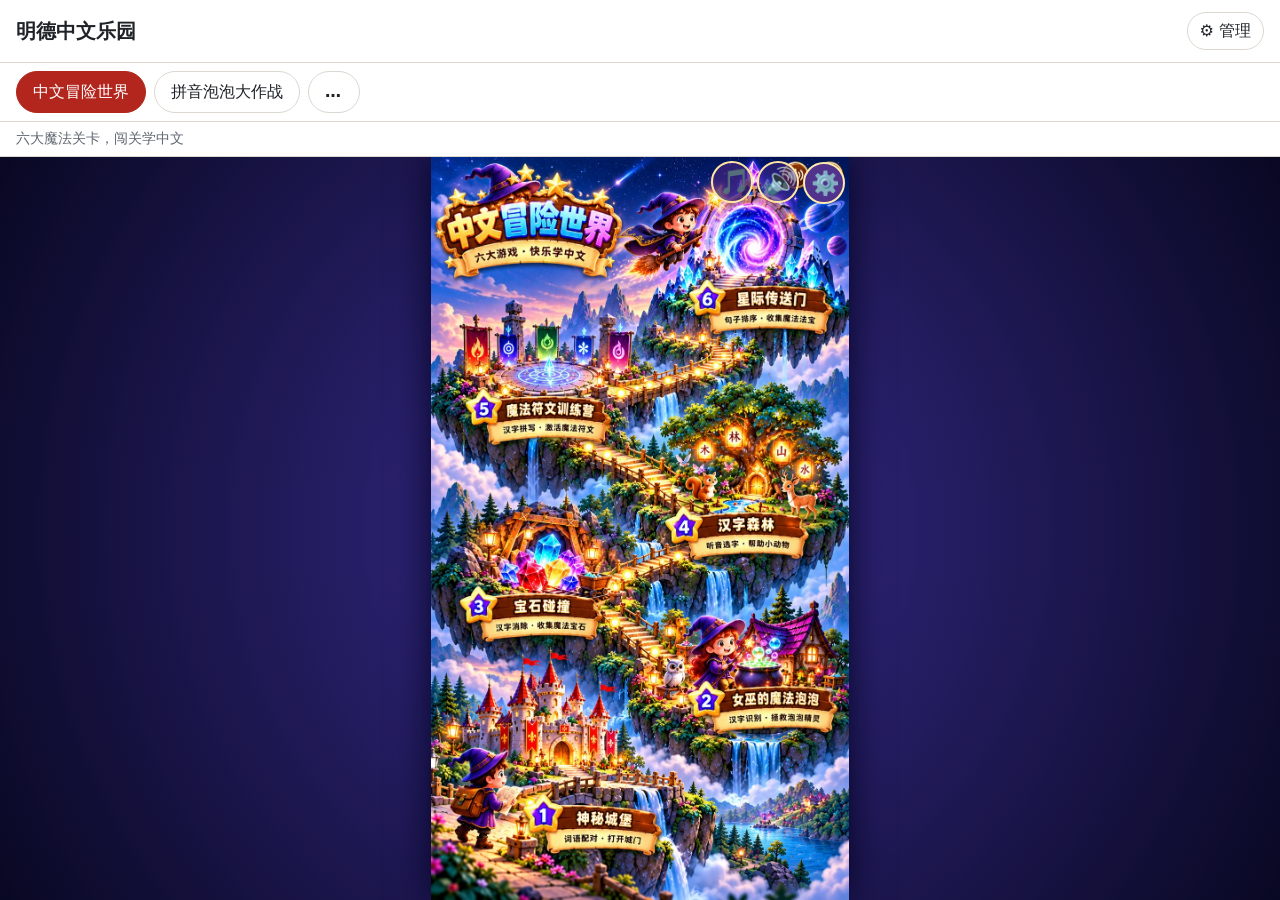
<file: index.html>
<!DOCTYPE html>
<html lang="en">
<head>
  <meta charset="utf-8">
  <meta name="viewport" content="width=device-width, initial-scale=1">
  <title>明德中文乐园</title>
  <link rel="stylesheet" href="css/style.css">
  <script src="js/uploaded-pages.js" defer></script>
  <script src="js/main.js" defer></script>
  <script src="js/manage.js" defer></script>
</head>
<body class="shell">
  <header class="shell-header">
    <h1 lang="zh-Hans">明德中文乐园</h1>
    <p id="status" class="status" role="status" aria-live="polite"></p>
    <button type="button" id="manage-btn" class="btn manage-btn" aria-haspopup="dialog"
      aria-label="管理 / Manage pages"><span aria-hidden="true">⚙</span> <span lang="zh-Hans">管理</span></button>
  </header>

  <nav class="shell-nav" aria-label="Pages">
    <button type="button" class="nav-btn" data-page="adventure" data-builtin lang="zh-Hans">中文冒险世界</button>
    <button type="button" class="nav-btn" data-page="bubbles" data-builtin lang="zh-Hans">拼音泡泡大作战</button>
    <button type="button" class="nav-btn nav-more" data-page="contents" title="目录：更多游戏 / Contents: more games"
      aria-label="目录 / Contents: more games">…</button>
    <span id="nav-current" class="nav-current" lang="zh-Hans" hidden></span>
  </nav>

  <p id="page-desc" class="page-desc" lang="zh-Hans" hidden></p>

  <main class="shell-main">
    <iframe id="content" class="content-frame" title="Page content" allow="autoplay"></iframe>

    <section id="contents-view" class="contents-view" aria-labelledby="contents-title" hidden>
      <div class="contents-head">
        <h2 id="contents-title"><span lang="zh-Hans">目录</span> / Contents</h2>
        <p id="contents-count" class="hint" role="status" aria-live="polite"></p>
        <button type="button" id="filters-clear" class="btn btn-small"><span lang="zh-Hans">清除筛选</span> / Clear filters</button>
      </div>
      <div class="filter-bar" role="group" aria-label="筛选 / Filters">
        <div class="filter-group">
          <label class="filter-name" for="filter-field"><span lang="zh-Hans">筛选项</span> / Field</label>
          <select id="filter-field" class="filter">
            <option value="title">标题 / Title</option>
            <option value="textbook">教材 / Textbook</option>
            <option value="volume">册 / Volume</option>
            <option value="lesson">课 / Lesson</option>
            <option value="author">作者 / Author</option>
            <option value="text">关键词 / Text</option>
          </select>
        </div>
        <div class="filter-group">
          <label class="filter-name" for="filter-value"><span lang="zh-Hans">内容</span> / Value</label>
          <select id="filter-value" class="filter"></select>
        </div>
        <div class="filter-group" hidden>
          <label class="filter-name" for="filter-text"><span lang="zh-Hans">关键词</span> / Text</label>
          <input type="search" id="filter-text" class="filter" placeholder="输入筛选… / Type to filter…" autocomplete="off">
        </div>
      </div>
      <div id="filter-active" class="filter-active" role="group" aria-label="当前筛选 / Active filters" hidden></div>
      <ul id="contents-grid" class="card-grid" aria-label="游戏 / Games"></ul>
      <p id="contents-empty" class="contents-empty" hidden></p>
    </section>
  </main>

  <dialog id="manage-dialog" class="manage-dialog" aria-labelledby="manage-title">
    <div class="dialog-head">
      <h2 id="manage-title"><span lang="zh-Hans">管理页面</span> / Manage pages</h2>
      <button type="button" id="manage-close" class="btn btn-small" aria-label="关闭 / Close">✕</button>
    </div>

    <section class="manage-section" aria-labelledby="token-heading">
      <h3 id="token-heading">① GitHub <span lang="zh-Hans">令牌</span> / token</h3>
      <p id="token-state" class="hint"></p>
      <div class="field-row">
        <input type="password" id="token-input" class="field" autocomplete="off" spellcheck="false"
          placeholder="github_pat_…" aria-label="GitHub token">
        <button type="button" id="token-use" class="btn btn-small"><span lang="zh-Hans">使用</span> / Use</button>
        <button type="button" id="token-forget" class="btn btn-small"><span lang="zh-Hans">清除</span> / Forget</button>
      </div>
      <label class="check">
        <input type="checkbox" id="token-remember">
        <span><span lang="zh-Hans">在此设备上记住</span> / Remember on this device</span>
      </label>
      <p class="hint warning">⚠ <span lang="zh-Hans">上传的页面与本站同源，可能读取这里的令牌。只上传可信的页面。</span>
        Uploaded pages run on this site's origin and could read the token. Only upload pages you trust.</p>
      <details class="help">
        <summary><span lang="zh-Hans">如何创建令牌</span> / How to create a token</summary>
        <ol>
          <li>Open <a href="https://github.com/settings/personal-access-tokens/new" target="_blank"
            rel="noopener noreferrer">GitHub → Settings → Fine-grained tokens → Generate new token</a>.</li>
          <li>Expiration: 90 days. Repository access: <strong>Only select repositories</strong> →
            <code>mingde-chinese</code>.</li>
          <li>Permissions → Repository permissions → <strong>Contents: Read and write</strong>.</li>
          <li>Generate, copy the token (<code>github_pat_…</code>), paste it above and press Use.</li>
        </ol>
      </details>
    </section>

    <section class="manage-section" aria-labelledby="upload-heading">
      <h3 id="upload-heading">② <span lang="zh-Hans">上传页面</span> / Upload a page</h3>
      <form id="upload-form" class="manage-form" novalidate>
        <label class="field-label" for="upload-file"><span lang="zh-Hans">文件</span> / File (.html, max 50 MB)</label>
        <input type="file" id="upload-file" class="field" accept=".html,.htm,text/html">
        <p id="upload-note" class="hint" hidden></p>

        <label class="field-label" for="upload-key"><span lang="zh-Hans">键</span> / Key</label>
        <input type="text" id="upload-key" class="field" maxlength="40" autocomplete="off"
          spellcheck="false" value="rj-2a-3-adventure" aria-describedby="upload-key-hint">
        <p id="upload-key-hint" class="hint">a–z, 0–9, - · <span lang="zh-Hans">用于网址和文件名，之后不能修改</span>
          (used in the URL <code>#rj-2a-3-adventure</code> and the file name; can't be changed later)</p>

        <label class="field-label" for="upload-title"><span lang="zh-Hans">标题</span> / Title</label>
        <input type="text" id="upload-title" class="field" maxlength="40" lang="zh-Hans" value="中文冒险世界">

        <label class="field-label" for="upload-desc"><span lang="zh-Hans">说明</span> / Description (optional)</label>
        <textarea id="upload-desc" class="field" maxlength="200" rows="2" lang="zh-Hans">六大魔法关卡，闯关学中文</textarea>

        <label class="field-label" for="upload-textbook"><span lang="zh-Hans">教材</span> / Textbook (optional)</label>
        <input type="text" id="upload-textbook" class="field" maxlength="40" lang="zh-Hans" value="人教语文">

        <label class="field-label" for="upload-volume"><span lang="zh-Hans">册</span> / Volume (optional)</label>
        <input type="text" id="upload-volume" class="field" maxlength="20" lang="zh-Hans" value="二年级上册">

        <label class="field-label" for="upload-lesson"><span lang="zh-Hans">课</span> / Lesson (optional, 1–999)</label>
        <input type="number" id="upload-lesson" class="field" min="1" max="999" step="1" inputmode="numeric"
          value="3" aria-describedby="upload-lesson-hint">
        <p id="upload-lesson-hint" class="hint"><span lang="zh-Hans">只填数字，3 显示为“第三课”</span>
          · Numbers only: 3 shows as 第三课</p>

        <label class="field-label" for="upload-author"><span lang="zh-Hans">作者</span> / Author (optional)</label>
        <input type="text" id="upload-author" class="field" maxlength="40" lang="zh-Hans" value="王老师">

        <label class="field-label" for="upload-thumb"><span lang="zh-Hans">缩略图</span> / Thumbnail picture (optional)</label>
        <input type="file" id="upload-thumb" class="field" accept=".png,.jpg,.jpeg,.webp,image/png,image/jpeg,image/webp"
          aria-describedby="upload-thumb-hint">
        <p id="upload-thumb-hint" class="hint">PNG / JPG / WebP, max 1 MB, 4:3 <span lang="zh-Hans">横图最好</span> ·
          <span lang="zh-Hans">选好游戏文件后，会用游戏里的图片自动生成缩略图供选择；没有图片时显示彩色方块</span>
          (after you choose the game file, thumbnails are made from its pictures for you to pick from;
          without a picture the card shows a colored tile)</p>
        <div id="upload-thumb-pick" class="thumb-pick" hidden>
          <p id="upload-thumb-pick-note" class="hint" role="status" aria-live="polite"></p>
          <div id="upload-thumb-choices" class="thumb-choices" role="group" aria-label="从游戏生成的缩略图 / Thumbnails from the game"></div>
        </div>

        <div class="form-actions">
          <button type="submit" class="btn btn-primary"><span lang="zh-Hans">上传</span> / Upload</button>
          <button type="reset" class="btn"><span lang="zh-Hans">清空</span> / Clear</button>
        </div>
      </form>
    </section>

    <section class="manage-section" aria-labelledby="list-heading">
      <h3 id="list-heading">③ <span lang="zh-Hans">已上传的页面</span> / Uploaded pages</h3>
      <p id="list-note" class="hint"></p>
      <ul id="page-list" class="page-list"></ul>

      <form id="edit-form" class="manage-form edit-form" novalidate hidden>
        <h4 id="edit-heading"></h4>
        <label class="field-label" for="edit-title"><span lang="zh-Hans">标题</span> / Title</label>
        <input type="text" id="edit-title" class="field" maxlength="40" lang="zh-Hans">
        <label class="field-label" for="edit-desc"><span lang="zh-Hans">说明</span> / Description (optional)</label>
        <textarea id="edit-desc" class="field" maxlength="200" rows="2" lang="zh-Hans"></textarea>
        <label class="field-label" for="edit-textbook"><span lang="zh-Hans">教材</span> / Textbook (optional)</label>
        <input type="text" id="edit-textbook" class="field" maxlength="40" lang="zh-Hans">
        <label class="field-label" for="edit-volume"><span lang="zh-Hans">册</span> / Volume (optional)</label>
        <input type="text" id="edit-volume" class="field" maxlength="20" lang="zh-Hans">
        <label class="field-label" for="edit-lesson"><span lang="zh-Hans">课</span> / Lesson (optional, 1–999)</label>
        <input type="number" id="edit-lesson" class="field" min="1" max="999" step="1" inputmode="numeric">
        <label class="field-label" for="edit-author"><span lang="zh-Hans">作者</span> / Author (optional)</label>
        <input type="text" id="edit-author" class="field" maxlength="40" lang="zh-Hans">
        <label class="field-label" for="edit-thumb"><span lang="zh-Hans">新缩略图</span> / New thumbnail picture (optional)</label>
        <input type="file" id="edit-thumb" class="field" accept=".png,.jpg,.jpeg,.webp,image/png,image/jpeg,image/webp"
          aria-describedby="edit-thumb-hint">
        <p id="edit-thumb-hint" class="hint">PNG / JPG / WebP, max 1 MB · <span lang="zh-Hans">留空则保留原图片</span>
          (leave empty to keep the current picture)</p>
        <div class="field-row">
          <button type="button" id="edit-thumb-from-game" class="btn btn-small"
            title="用游戏里的图片生成缩略图（从网站读取游戏）/ Make thumbnails from the game's pictures (loads the game from the site)"><span lang="zh-Hans">从游戏生成</span> / From the game</button>
        </div>
        <div id="edit-thumb-pick" class="thumb-pick" hidden>
          <p id="edit-thumb-pick-note" class="hint" role="status" aria-live="polite"></p>
          <div id="edit-thumb-choices" class="thumb-choices" role="group" aria-label="从游戏生成的缩略图 / Thumbnails from the game"></div>
        </div>
        <label class="check" id="edit-thumb-remove-row">
          <input type="checkbox" id="edit-thumb-remove">
          <span><span lang="zh-Hans">删除图片</span> / Remove the picture</span>
        </label>
        <div class="form-actions">
          <button type="submit" class="btn btn-primary"><span lang="zh-Hans">保存</span> / Save</button>
          <button type="button" id="edit-cancel" class="btn"><span lang="zh-Hans">取消</span> / Cancel</button>
        </div>
      </form>
    </section>

    <p id="manage-status" class="manage-status" role="status" aria-live="polite"></p>
  </dialog>
</body>
</html>
</file>
<file: css/style.css>
/* Styles for the main page shell (index.html). The game pages in pages/ carry their own styles. */

:root {
  --bg: #f7f5f0;
  --surface: #ffffff;
  --text: #1f2328;
  --muted: #5f6670;
  --border: #dcd8cf;
  --accent: #b3261e;
  --accent-text: #ffffff;
  --ok: #1a7f37;
  --backdrop: rgba(20, 22, 26, 0.45);
  /* Thumbnail tiles for games without a picture (js/main.js picks one by key). */
  --tile-text: #ffffff;
  --tile-0: #b3261e;
  --tile-1: #1f6feb;
  --tile-2: #1a7f37;
  --tile-3: #8250df;
  --tile-4: #bc4c00;
  --tile-5: #0f7b8a;
  --font: system-ui, -apple-system, "Segoe UI", Roboto, "Microsoft YaHei", "PingFang SC", sans-serif;
  color-scheme: light dark;
}

@media (prefers-color-scheme: dark) {
  :root {
    --bg: #16181c;
    --surface: #1f2228;
    --text: #e8e6e3;
    --muted: #a3a8b0;
    --border: #353a42;
    --accent: #e5534b;
    --accent-text: #16181c;
    --ok: #57ab5a;
    --backdrop: rgba(0, 0, 0, 0.6);
    --tile-text: #f5f5f5;
    --tile-0: #9c2a22;
    --tile-1: #2357b8;
    --tile-2: #206b34;
    --tile-3: #6a46b5;
    --tile-4: #9c4a10;
    --tile-5: #146a75;
  }
}

*,
*::before,
*::after {
  box-sizing: border-box;
}

html,
body {
  margin: 0;
}

body {
  font-family: var(--font);
  background: var(--bg);
  color: var(--text);
  line-height: 1.5;
}

[hidden] {
  display: none !important;
}

:focus-visible {
  outline: 3px solid var(--accent);
  outline-offset: 2px;
}

/* ---------- Buttons ---------- */

.btn,
.nav-btn {
  font: inherit;
  padding: 8px 16px;
  border: 1px solid var(--border);
  border-radius: 999px;
  background: var(--surface);
  color: var(--text);
  cursor: pointer;
}

.btn:hover,
.nav-btn:hover {
  border-color: var(--accent);
}

.btn-primary,
.nav-btn[aria-current="page"] {
  background: var(--accent);
  border-color: var(--accent);
  color: var(--accent-text);
}

/* ---------- Main page shell (index.html) ---------- */

.shell {
  display: flex;
  flex-direction: column;
  height: 100vh;
  height: 100dvh;
}

.shell-header {
  display: flex;
  align-items: center;
  gap: 4px 16px;
  padding: 12px 16px;
  background: var(--surface);
  border-bottom: 1px solid var(--border);
}

.shell-header h1 {
  flex: none;
  margin: 0;
  font-size: 1.25rem;
}

/* Takes the free space between the title and the Manage button; long text gets "…". */
.status {
  flex: 1;
  min-width: 0;
  margin: 0;
  min-height: 1.5em;
  overflow: hidden;
  white-space: nowrap;
  text-overflow: ellipsis;
  color: var(--muted);
  font-size: 0.9rem;
}

.manage-btn {
  flex: none;
  margin-left: auto;
  padding: 6px 12px;
  white-space: nowrap;
}

.shell-nav {
  display: flex;
  flex-wrap: wrap;
  gap: 8px;
  padding: 8px 16px;
  background: var(--surface);
  border-bottom: 1px solid var(--border);
}

/* "…" opens the contents page (the uploaded games). */
.nav-more {
  min-width: 48px;
  font-weight: 700;
  letter-spacing: 0.1em;
}

/* Title of the open uploaded game, right after "…". */
.nav-current {
  align-self: center;
  min-width: 0;
  max-width: 100%;
  overflow: hidden;
  text-overflow: ellipsis;
  white-space: nowrap;
  font-weight: 600;
  color: var(--accent);
}

/* One-line description of the open game. */
.page-desc {
  margin: 0;
  padding: 6px 16px;
  color: var(--muted);
  font-size: 0.9rem;
  background: var(--surface);
  border-bottom: 1px solid var(--border);
}

.shell-main {
  flex: 1;
  min-height: 0;
}

.content-frame {
  display: block;
  width: 100%;
  height: 100%;
  border: 0;
  background: var(--bg);
}

/* ---------- Contents page (#contents) ---------- */

.contents-view {
  height: 100%;
  overflow: auto;
  padding: 16px;
}

.contents-head {
  display: flex;
  flex-wrap: wrap;
  align-items: center;
  gap: 4px 16px;
  margin-bottom: 12px;
}

.contents-head h2 {
  margin: 0;
  font-size: 1.1rem;
}

.contents-head .hint {
  flex: 1;
}

/* Two groups: the field, then its value drop-down or the keyword box (only one is shown). */
.filter-bar {
  display: grid;
  grid-template-columns: minmax(7rem, 11rem) minmax(9rem, 28rem);
  gap: 10px 12px;
  margin-bottom: 16px;
  padding: 12px;
  border: 1px solid var(--border);
  border-radius: 8px;
  background: var(--surface);
}

.filter-group {
  min-width: 0;
}

.filter-name {
  display: block;
  margin-bottom: 4px;
  font-size: 0.85rem;
  font-weight: 600;
}

.filter {
  box-sizing: border-box;
  width: 100%;
  min-width: 0;
  padding: 4px 6px;
  font: inherit;
  font-size: 0.85rem;
  font-weight: 400;
  color: var(--text);
  background: var(--surface);
  border: 1px solid var(--border);
  border-radius: 6px;
}

.filter::placeholder {
  color: var(--muted);
}

/* The filters that are set, one button each; the filter bar's bottom margin moves here. */
.filter-active {
  display: flex;
  flex-wrap: wrap;
  gap: 6px 8px;
  margin: -8px 0 16px;
}

.filter-active[hidden] {
  display: none;
}

.filter-chip {
  display: inline-flex;
  align-items: center;
  gap: 6px;
  min-width: 0;
  max-width: 100%;
  padding: 3px 10px;
  font: inherit;
  font-size: 0.85rem;
  color: var(--text);
  background: var(--surface);
  border: 1px solid var(--border);
  border-radius: 999px;
  cursor: pointer;
}

.filter-chip > span:first-child {
  overflow: hidden;
  text-overflow: ellipsis;
  white-space: nowrap;
}

.filter-chip:hover {
  border-color: var(--accent);
}

.filter-chip-x {
  color: var(--muted);
}

/* Thumbnail cards: as many per row as fit (2 on a phone). */
.card-grid {
  display: grid;
  grid-template-columns: repeat(auto-fill, minmax(10rem, 1fr));
  gap: 16px;
  margin: 0;
  padding: 0;
  list-style: none;
}

.card {
  display: flex;
  flex-direction: column;
  height: 100%;
  overflow: hidden;
  color: var(--text);
  text-decoration: none;
  background: var(--surface);
  border: 1px solid var(--border);
  border-radius: 10px;
}

a.card:hover {
  border-color: var(--accent);
}

a.card:hover .card-title {
  color: var(--accent);
}

.card-thumb {
  display: grid;
  place-items: center;
  aspect-ratio: 4 / 3;
  overflow: hidden;
  background: var(--bg);
  border-bottom: 1px solid var(--border);
}

.card-thumb img {
  display: block;
  width: 100%;
  height: 100%;
  object-fit: cover;
}

.card-tile {
  font-size: 3rem;
  font-weight: 700;
  color: var(--tile-text);
}

.card-tile[data-tile="0"] { background: var(--tile-0); }
.card-tile[data-tile="1"] { background: var(--tile-1); }
.card-tile[data-tile="2"] { background: var(--tile-2); }
.card-tile[data-tile="3"] { background: var(--tile-3); }
.card-tile[data-tile="4"] { background: var(--tile-4); }
.card-tile[data-tile="5"] { background: var(--tile-5); }

.card-title {
  padding: 8px 10px;
  font-weight: 600;
  overflow-wrap: anywhere;
}

/* Still publishing: not a link yet. */
.card-pending {
  color: var(--muted);
}

.card-pending .card-thumb {
  opacity: 0.6;
}

.contents-empty {
  margin: 0;
  padding: 16px 0;
  color: var(--muted);
}

/* ---------- Manage dialog (⚙ 管理) ---------- */

.btn-small {
  padding: 4px 12px;
  font-size: 0.9rem;
}

.btn-danger {
  color: var(--accent);
}

.btn:disabled {
  opacity: 0.6;
  cursor: not-allowed;
}

.manage-dialog {
  width: min(680px, calc(100vw - 32px));
  max-height: calc(100dvh - 32px);
  padding: 0;
  overflow: auto;
  border: 1px solid var(--border);
  border-radius: 12px;
  background: var(--surface);
  color: var(--text);
}

.manage-dialog::backdrop {
  background: var(--backdrop);
}

.dialog-head {
  position: sticky;
  top: 0;
  z-index: 1;
  display: flex;
  align-items: center;
  justify-content: space-between;
  gap: 8px;
  padding: 12px 16px;
  background: var(--surface);
  border-bottom: 1px solid var(--border);
}

.dialog-head h2 {
  margin: 0;
  font-size: 1.1rem;
}

.manage-section {
  padding: 12px 16px;
  border-bottom: 1px solid var(--border);
}

.manage-section h3 {
  margin: 0 0 8px;
  font-size: 1rem;
}

.manage-section h4 {
  margin: 0;
  font-size: 0.95rem;
}

.hint {
  margin: 4px 0;
  color: var(--muted);
  font-size: 0.85rem;
}

.warning {
  color: var(--accent);
}

.field {
  width: 100%;
  min-width: 0;
  padding: 6px 10px;
  font: inherit;
  color: var(--text);
  background: var(--bg);
  border: 1px solid var(--border);
  border-radius: 8px;
}

textarea.field {
  resize: vertical;
}

.field-label {
  display: block;
  margin-top: 8px;
  font-size: 0.9rem;
  font-weight: 600;
}

.field-row {
  display: flex;
  flex-wrap: wrap;
  gap: 8px;
  margin: 8px 0;
}

.field-row .field {
  flex: 1 1 200px;
  width: auto;
}

.check {
  display: flex;
  align-items: center;
  gap: 8px;
  font-size: 0.9rem;
}

.help {
  margin-top: 8px;
  font-size: 0.9rem;
}

.help summary {
  cursor: pointer;
}

.help ol {
  margin: 8px 0 0;
  padding-left: 20px;
}

.help a {
  color: var(--accent);
}

.manage-form {
  display: flex;
  flex-direction: column;
}

.form-actions {
  display: flex;
  flex-wrap: wrap;
  gap: 8px;
  margin-top: 12px;
}

.page-list {
  margin: 0;
  padding: 0;
  list-style: none;
}

.page-row {
  display: flex;
  flex-wrap: wrap;
  align-items: center;
  justify-content: space-between;
  gap: 8px;
  padding: 8px 0;
  border-top: 1px solid var(--border);
}

.page-row:first-child {
  border-top: 0;
}

.page-row-info {
  display: flex;
  flex-wrap: wrap;
  align-items: baseline;
  gap: 4px 12px;
  flex: 1 1 260px;
  min-width: 0;
}

.page-row-key,
.page-row-book,
.page-row-author,
.page-row-thumb,
.page-row-date {
  color: var(--muted);
  font-size: 0.85rem;
}

.page-row-desc {
  flex-basis: 100%;
  min-width: 0;
  overflow: hidden;
  white-space: nowrap;
  text-overflow: ellipsis;
  color: var(--muted);
  font-size: 0.85rem;
}

.page-row-actions {
  display: flex;
  flex-wrap: wrap;
  gap: 6px;
}

.edit-form {
  margin-top: 12px;
  padding: 12px;
  border: 1px solid var(--border);
  border-radius: 8px;
  background: var(--bg);
}

/* Thumbnails made from the game's pictures (Upload and Edit). The chosen one is outlined. */
.thumb-choices {
  display: flex;
  flex-wrap: wrap;
  gap: 8px;
}

.thumb-choice {
  display: grid;
  place-items: center;
  width: 120px;
  aspect-ratio: 4 / 3;
  padding: 0;
  overflow: hidden;
  font: inherit;
  font-size: 0.8rem;
  color: var(--muted);
  background: var(--surface);
  border: 2px solid var(--border);
  border-radius: 6px;
  cursor: pointer;
}

.thumb-choice img {
  display: block;
  width: 100%;
  height: 100%;
  object-fit: cover;
}

.thumb-choice:hover {
  border-color: var(--accent);
}

.thumb-choice[aria-pressed="true"] {
  border-color: var(--accent);
  box-shadow: 0 0 0 2px var(--accent);
}

.thumb-choice-none {
  padding: 4px;
  text-align: center;
}

.manage-status {
  min-height: 1.5em;
  margin: 0;
  padding: 12px 16px;
  font-size: 0.9rem;
  color: var(--muted);
}

.manage-status[data-kind="error"] {
  color: var(--accent);
}

.manage-status[data-kind="ok"] {
  color: var(--ok);
}

@media (max-width: 480px) {
  .shell-header h1 {
    font-size: 1.1rem;
  }

  .manage-dialog {
    width: calc(100vw - 16px);
    max-height: calc(100dvh - 16px);
  }

  .contents-view {
    padding: 12px 8px;
  }

  .filter-bar {
    grid-template-columns: 1fr 1fr;
    padding: 10px;
  }

  .card-grid {
    gap: 10px;
  }

  .card-tile {
    font-size: 2.5rem;
  }

  .card-title {
    padding: 6px 8px;
    font-size: 0.9rem;
  }
}
</file>
